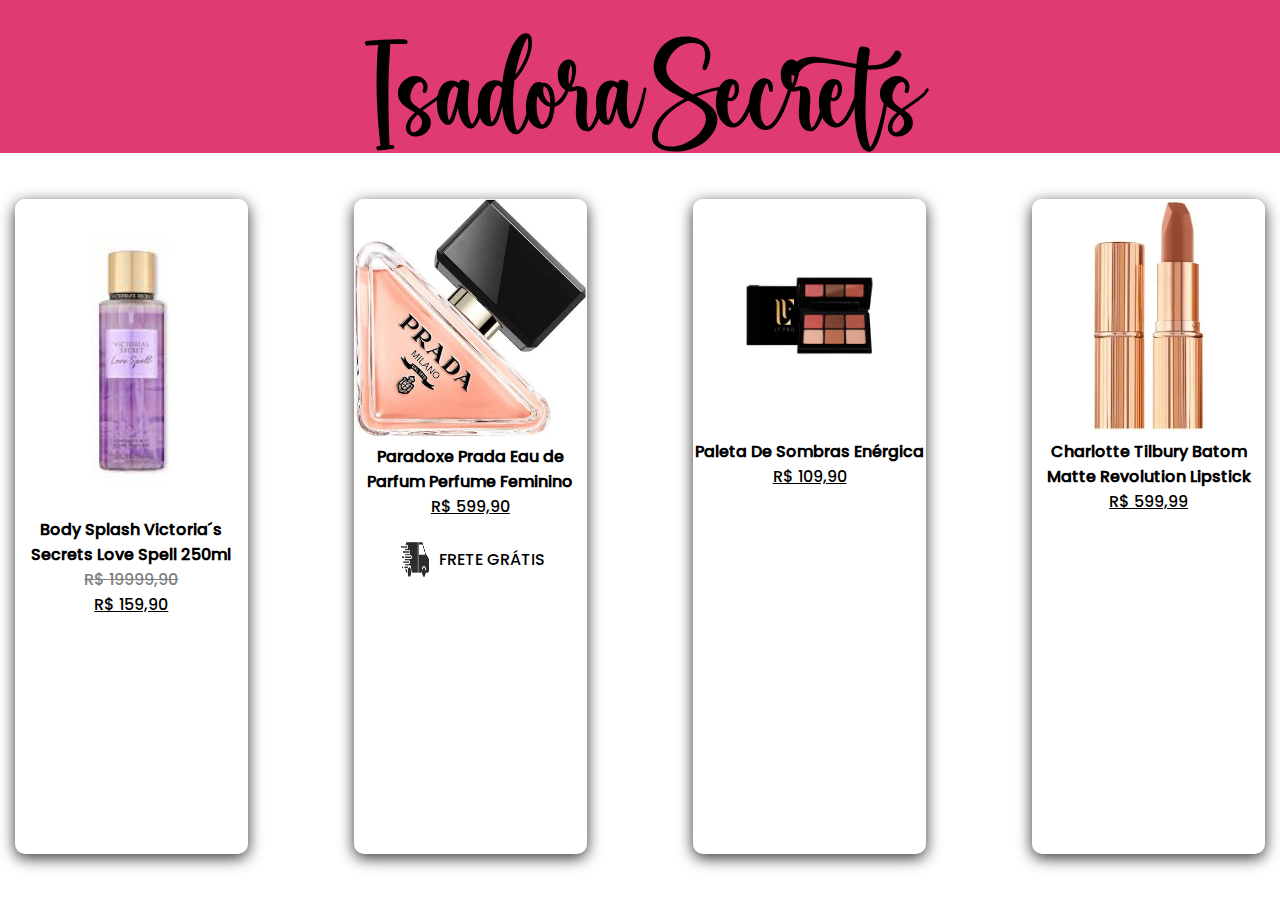
<file: PaginaPrincipal/index.html>
<!DOCTYPE html>
<html lang="pt-br">
<head>
    <meta charset="UTF-8">
    <meta name="viewport" content="width=device-width, initial-scale=1.0">
    <title>Pagina Inicial</title>
    <link rel="stylesheet" href="style.css">
    <script src="script.js" defer></script>
</head>
<body>
    <div class="div1"><span>IsadoraSecrets</span></div>

    <div class="div2">

        <div class="div3" id="produto">
            <img class="imagem" src="./assets/bodysplash.jpg" alt="">
            <h4>Body Splash Victoria´s Secrets Love Spell 250ml</h4>
            <span class="cortado">R$ 19999,90</span>
            <span class="sublinhado">R$ 159,90</span>
        </div>

        <div class="div3">
            <img class="imagem" src="./assets/perfume.webp" alt="">
            <h4>Paradoxe Prada Eau de Parfum Perfume Feminino</h4>
            <span class="sublinhado">R$ 599,90</span>

            <div class="frete">
                <img class="caminhao" src="./assets/caminhao.png" alt="">
                <span>FRETE GRÁTIS</span>
            </div>

        </div>

        <div class="div3">
            <img class="imagem" src="./assets/maquiagem.webp" alt="">
            <h4>Paleta De Sombras Enérgica</h4>
            <span class="sublinhado">R$ 109,90</span>
        </div>

        <div class="div3">
            <img class="imagem" src="./assets/batom.webp" alt="">
            <h4>Charlotte Tilbury Batom Matte Revolution Lipstick</h4>
            <span class="sublinhado">R$ 599,99</span>
        </div>

    </div>
</body>
</html>
</file>
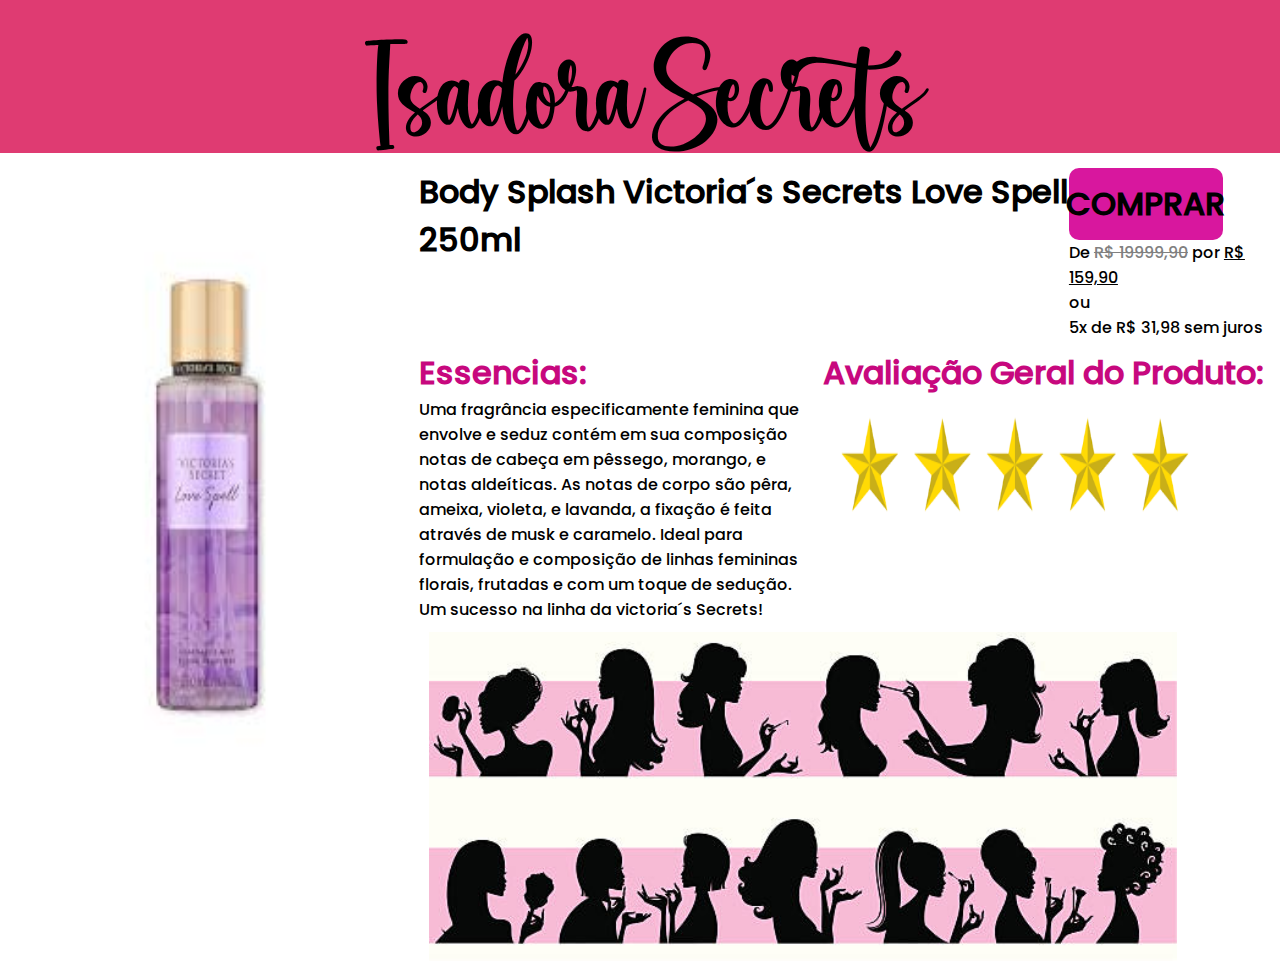
<file: Produto/index.html>
<!DOCTYPE html>
<html lang="pt-br">
<head>
    <meta charset="UTF-8">
    <meta name="viewport" content="width=device-width, initial-scale=1.0">
    <title>Produto</title>
    <link rel="stylesheet" href="style.css">
</head>
<body>
    <div class="parterosa"><a href="../PaginaPrincipal/index.html">IsadoraSecrets</a></div>

    <div class="div2">

            <img src="../PaginaPrincipal/assets/bodysplash.jpg" alt="">

            <div class="texto">

                <div class="botao"><h1>Body Splash Victoria´s Secrets Love Spell 250ml</h1>
                    <div>
                        <div class="comprar"><h1>COMPRAR</h1></div>


                        <span>De <span class="cortado">R$ 19999,90</span> por <span class="sublinhado">R$ 159,90</span></span><br>
                        ou<br>
                        5x de R$ 31,98 sem juros
                    </div>
                </div>

                <div class="caixa">
                    <div class="caixaessencias">
                        <h1 class="rosa">Essencias:</h1>

                        Uma fragrância especificamente feminina que envolve e seduz contém em sua composição notas de cabeça em pêssego, morango, e notas aldeíticas. As notas de corpo são pêra, ameixa, violeta, e lavanda, a fixação é feita através de musk e caramelo. Ideal para formulação e composição de linhas femininas florais, frutadas e com um toque de sedução. Um sucesso na linha da victoria´s Secrets!
                    </div>
                        <div>
                        <h1 class="rosa">Avaliação Geral do Produto:</h1>
                        <img src="./assets/estrelas.png" alt="" class="estrela">
                    </div>
                </div>
                <img src="./assets/perfume.jpg" alt="" class="perfume">
            </div>
    </div>
</body>
</html>
</file>
<file: PaginaPrincipal/style.css>
* {
    margin: 0;
    padding: 0;
    box-sizing: border-box;
}

body {
    height: 100vh;
    font-family: "Poppins", sans-serif;
}

.div1 {
    width: 100vw;
    height: 17vh;
    background-color: rgb(223, 59, 114);
    font-family: 'FonteDeAssinatura', sans-serif;
    font-size: 20vh;
    text-align: center;
}

@font-face {
    font-family: 'FonteDeAssinatura';
    src: url('./assets/better_together_3/Better\ Together.otf') format('truetype');
    font-weight: normal;
    font-style: normal;
}

@font-face {
    font-family: 'Poppins';
    src: url('./assets/Poppins/Poppins-Medium.ttf') format('truetype');
    font-weight: normal;
    font-style: normal;
}

.div2 {
    width: 100vw;
    height: 83vh;
    display: flex;
    padding: 15px;
    gap: 5px;
    justify-content: space-between;
    align-items: center;
    
}

.div3 {
    width: calc(20vw / 1.1);
    height: calc(80vh / 1.1);
    background-color: white;
    border-radius: 10px;
    cursor: pointer;
    transition: transform 0.5s ease;
    text-align: center;
    flex-direction: column;
    box-shadow: 0 4px 15px rgba(0, 0, 0, 0.8);
}

.div3:hover {
    transform: scale(1.1);
    box-shadow: 0 8px 25px rgba(0, 0, 0, 1);
}

.div3 .imagem {
    width: 100%;
    border-radius: 10px;

}

.cortado {
    text-decoration: line-through;
    color: gray;
}

.cortado, .sublinhado {
    display: block;
}

.sublinhado {
    text-decoration: underline;
}

.caminhao {
    width: 3vw;
    height: 5vh;
    padding: 5px;
}

.frete {
    display: flex;
    align-items: center;
    justify-content: center;
    gap: 5px;
    padding-top: 2vh;
}
</file>
<file: Produto/style.css>
* {
    margin: 0;
    padding: 0;
    box-sizing: border-box;
}

body{
    height: 100vh;
    font-family: 'Poppins';
}

.parterosa{
    width: 100vw;
    height: 17vh;
    background-color: rgb(223, 59, 114);
    font-size: 20vh;
    text-align: center;
    font-family: 'FonteDeAssinatura';
}

a {
    text-decoration: none;
    color: initial;
}

.div2{
    display: flex;
    padding: 15px;
    height: 83vh;
    width: 100vw;
    gap: 20px;
}

@font-face {
    font-family: 'FonteDeAssinatura';
    src: url('../PaginaPrincipal/assets/better_together_3/Better\ Together.otf') format('truetype');
    font-weight: normal;
    font-style: normal;
}

@font-face {
    font-family: 'Poppins';
    src: url('../PaginaPrincipal/assets/Poppins/Poppins-Medium.ttf') format('truetype');
    font-weight: normal;
    font-style: normal;
}

img{
    height: 70vh;
    width:30vw;
    padding: 10px;
}

.cortado{
    text-decoration: line-through;
    color: gray;
}

.sublinhado {
    text-decoration: underline;
}

.texto {
    display: flex;
    flex-direction: column;
    width: 100vw;
}

.rosa {
    color: rgb(199, 8, 126);
    padding-top: 1vh;
}

.comprar {
    display: flex;
    justify-content: center;
    align-items: center;
    border-radius: 10px;
    width: 12vw;
    height: 8vh;
    background-color: rgb(216, 23, 158);
    cursor: pointer;
}

.botao {
    display: flex;
    justify-content: space-between;
}

.caixa {
    display: flex;
    justify-content: space-between;
}

.estrela {
    width: 30vw;
    height: 15vh;
}

.caixaessencias {
    width: 30vw;
}

.perfume {
    width: 60vw;
}
</file>
